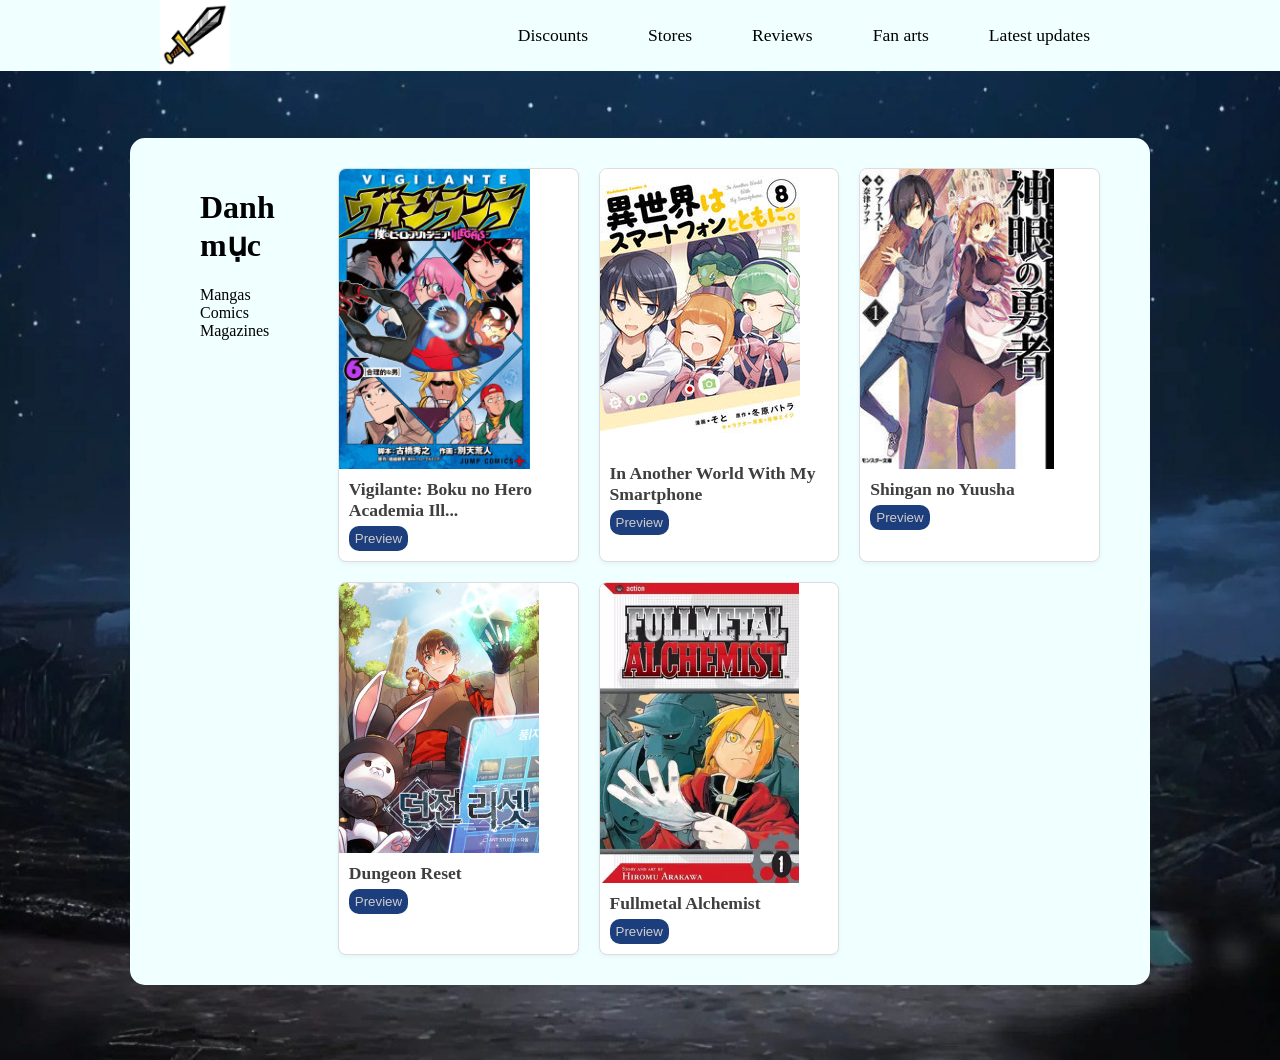
<file: html/Fahasa.html>
<html>
<head>
    <meta charset="UTF-8">
    <title>Shoppee</title>
    <link rel="icon" type="image/webp" sizes="130x130" href="download.webp">
    <link rel="stylesheet" href="css/app.css">
    <link rel="stylesheet" href="css/shopee.css">
</head>
<body>
     <div id="header">
          <nav class="container">
    	          <a href="index.html" id="logo">
	          <img src="download.webp">	
               </a>
               <ul id="main-menu">
                    <li><a href="indexdc.html">Discounts</a></li>
                    <li><a href="">Stores</a>
                         <ul class="sub-menu">
                              <li><a href="indexshopee.html">Shopee</a></li>
                              <li><a href="Fahasa.html">Fahasa</a></li>
                              <li><a href="">MangaPlus</a></li>
                         </ul>
                    </li>
                    <li><a href="">Reviews</a>
                         <ul class="sub-menu">
                              <li><a href="index1.html">Demon Slayer</a></li>
                              <li><a href="index2.html">Hunter x Hunter</a></li>
                              <li><a href="index3.html">Spy x Family</a></li>
                         </ul>
                    </li>
                    <li><a href="">Fan arts</a></li>
                    <li><a href="">Latest updates</a></li>
               </ul>
          </nav>
    </div>
    <div id="bg2">
        <div class="containers">
            <div class="slidebar">
                <ul class="menu">
                    <li><h1>Danh mục</h1></li>
                    <li>Mangas</li>
                    <li>Comics</li>
                    <li>Magazines</li>
                </ul>
            </div>
            <div class="main-content">
                <div class="template-item">
                    <img src="5.jpg">
                    <div class="template-info">
                        <p>Vigilante: Boku no Hero Academia Ill...</p>
                    </div>
                    <div class="template-actions">
                        <button class="btn-view"><p class="btn-detail">Preview</p></button>
                    </div>
                </div>
                <div class="template-item">
                    <img src="6.jpg">
                    <div class="template-info">
                        <p>In Another World With My Smartphone</p>
                    </div>
                    <div class="template-actions">
                        <button class="btn-view"><p class="btn-detail">Preview</p></button>
                    </div>
                </div>
                <div class="template-item">
                    <img src="7.jpg">
                    <div class="template-info">
                        <p>Shingan no Yuusha</p>
                    </div>
                    <div class="template-actions">
                        <button class="btn-view"><p class="btn-detail">Preview</p></button>
                    </div>
                </div>
                <div class="template-item">
                    <img src="8.jpg">
                    <div class="template-info">
                        <p>Dungeon Reset</p>
                    </div>
                    <div class="template-actions">
                        <button class="btn-view"><p class="btn-detail">Preview</p></button>
                    </div>
                </div>
                <div class="template-item">
                    <img src="9.webp">
                    <div class="template-info">
                        <p>Fullmetal Alchemist</p>
                    </div>
                    <div class="template-actions">
                        <button class="btn-view"><p class="btn-detail">Preview</p></button>
                    </div>
                </div>
            </div>
        </div>
    </div> 
</body>
</html>
</file>
<file: html/css/app.css>
body{
    background-image: url("bg.jpg");
    background-size: cover;
    background-position: center bottom;
}
.container{
    max-width: 960px;
    margin: 0px auto;
}
#header{
    background-position-y: -100px;
    background-color: azure;
    margin: -8;
    padding: 0;
}
nav{
    display: flex;
    justify-content: space-between;
    justify-items: center;
}
#logo img{
    max-width: 70px;
    height: auto;
    position: static;
}
#main-menu{
    display: flex;
    list-style: none;
    margin: 0;
    padding: 0;
}
#main-menu li{
    position: relative;
}
#main-menu li a{
    color: black;
    display: block;
    padding: 25px 30px;
    text-decoration: none;
    font-size: 110%;
    font-family: cursive;
    transition: all 0.25s ease;
}
#main-menu li a:hover{
    font-size: 125%;
}
#main-menu ul.sub-menu{
    position: absolute;
    background-color: azure;
    width: 200px;
    list-style: none;
    padding: 0;
    display: none;
    transition: all 0.25s ease;
}
#main-menu li:hover ul.sub-menu{
    display: block;
}
#main-menu ul.sub-menu a{
    padding: 8px 15px;
    border-top: 1px solid rgb(0,0,0);
}
#main-menu ul.sub-menu a:last-child{
    border-bottom: 1px solid rgb(0,0,0);
}
#main-menu ul.sub-menu li:hover a{
     border-top: 1px solid rgb(179, 179, 179);
     font-size: 115%;
}
</file>
<file: html/css/shopee.css>
/* Container chính */
#bg2{
    background-color: azure;
    max-width: 960px; 
    margin: 75px auto;
    border-radius: 15px;
    padding: 30px;
}
.containers {
    display: flex; 
    max-width: 940px; 
    margin: 0 auto; 
    padding-right: 20px;
    padding-left: 0;
    gap: 20px
}
.sidebar {
    border-right: 1px solid #eee;
}
.menu{
    list-style: none;
    font-family:'Times New Roman', Times, serif
}
/* Phần nội dung chính (Các mẫu website) */
.main-content {
    flex-grow: 1; 
    padding-left: 20px;
}
/* Lưới 3 cột trong Main Content */
.main-content {
    display: grid;
    grid-template-columns: repeat(3, 1fr); 
    gap: 20px;
} 
.template-item {
    background-color: #fff;
    border: 1px solid #ddd;
    border-radius: 8px;
    overflow: hidden; 
    box-shadow: 0 2px 5px rgba(0, 0, 0, 0.05);
    transition: box-shadow 0.3s ease;
}
.template-item:hover {
    box-shadow: 15px 15px 15px rgba(11, 10, 10, 0.1);
}
.template-item img {
    max-width: 200px;
    max-height: 300px;
    display: block;
}
.template-info {
    padding: 10px;
    text-align: left;
}
.template-info p {
    font-weight: bold;
    color: #4CAF50; 
    margin-bottom: 5px;
    margin-top: 0px;
    font-size: 110%;
    color: rgb(63, 63, 63)
}
.template-actions{
    margin-top: -10px;
    display: flex;
    justify-content: flex-start;
    padding: 0 10px 10px 10px;
}
.template-actions button {
    border: none;
    max-height: 25px;
    border-radius: 10px;
    cursor: pointer;
    font-weight: 500;
    background-color: rgb(28, 62, 124);
}
.template-actions button:hover {
    background-color: rgb(9, 33, 46);
}
.template-actions .btn-view {
    display: flex;
    justify-content: flex-start;
    align-items: center;
    justify-content: center;
}
.template-actions .btn-detail {
    color: #cdcccc;   
}
.template-actions .btn-detail:hover {
    color: #ececec;
}
</file>
